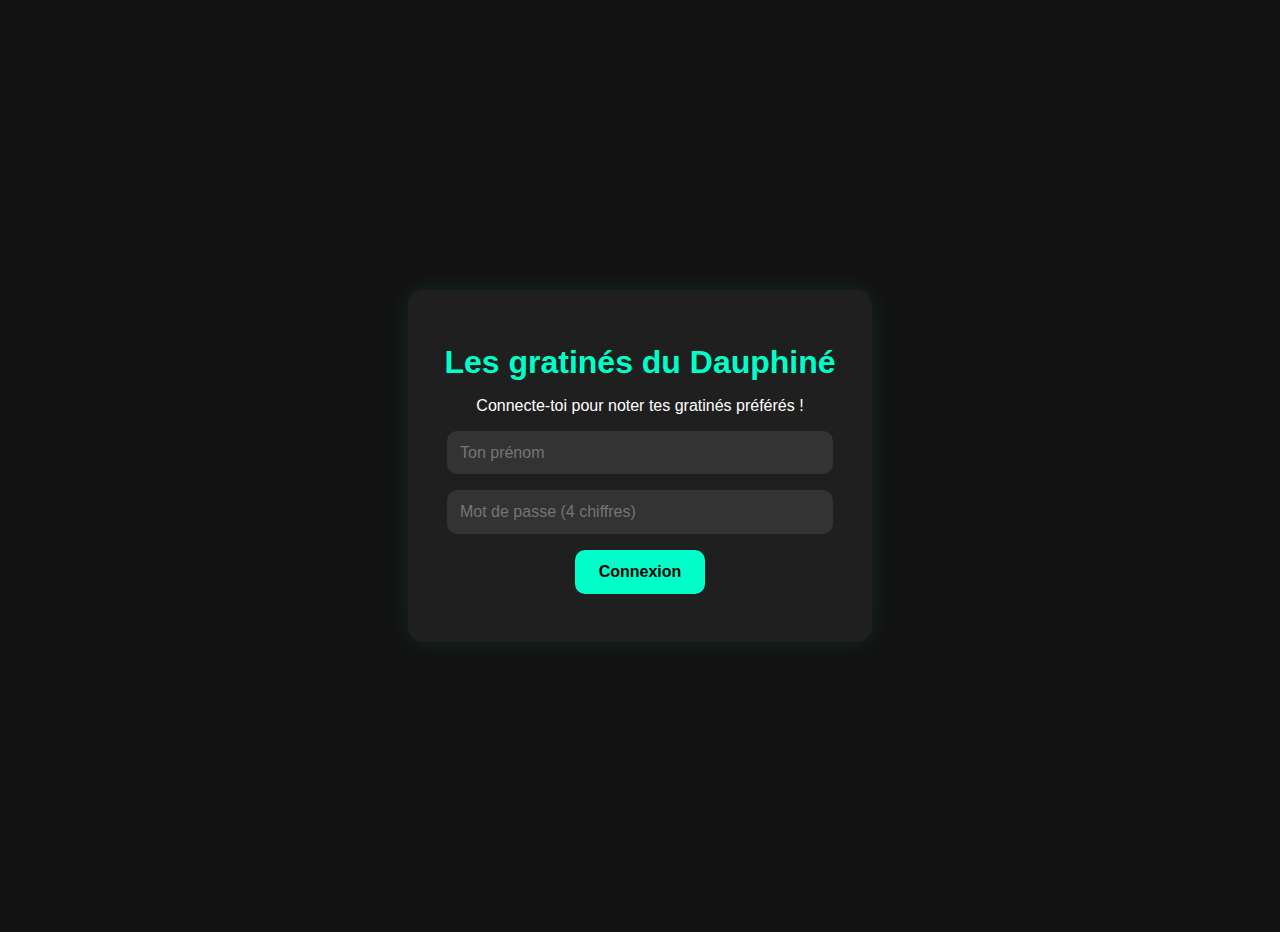
<file: index.html>
<!DOCTYPE html>
<html lang="fr">
<head>
  <meta charset="UTF-8" />
  <meta name="viewport" content="width=device-width, initial-scale=1.0"/>
  <title>Les gratinés du Dauphiné</title>
  <link rel="stylesheet" href="style.css"/>
</head>
<body>
  <div class="container login-container">
    <h1>Les gratinés du Dauphiné</h1>
    <p>Connecte-toi pour noter tes gratinés préférés !</p>
    <form id="login-form">
      <input type="text" id="prenom" placeholder="Ton prénom" required />
      <input type="password" id="mdp" placeholder="Mot de passe (4 chiffres)" required />
      <button type="submit">Connexion</button>
    </form>
    <p id="login-error" class="error-msg"></p>
  </div>

  <script src="script.js"></script>
</body>
</html>
</file>
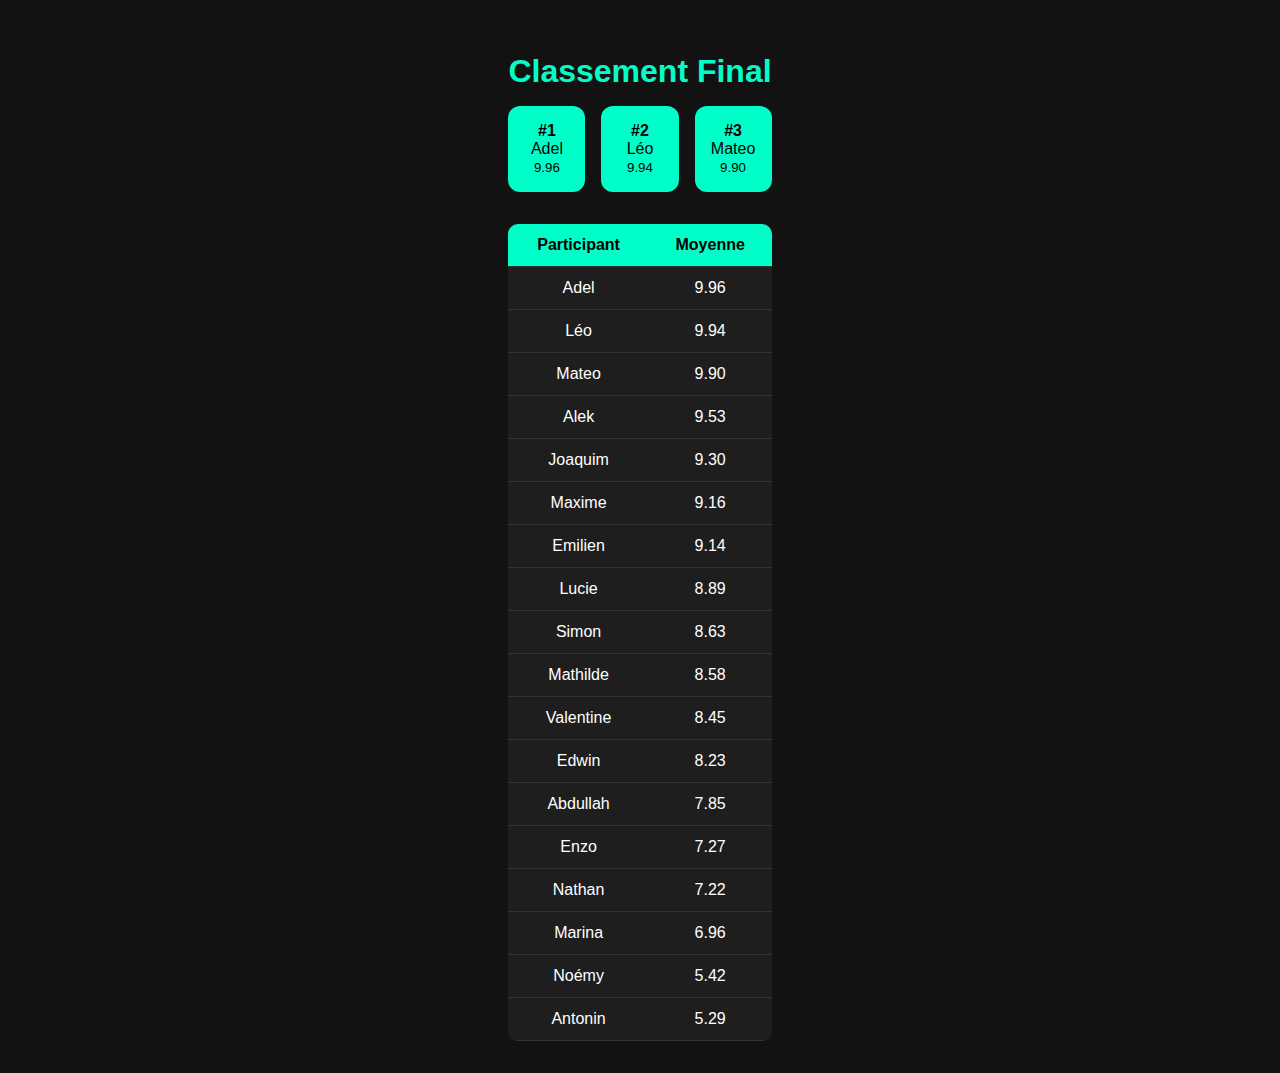
<file: classement.html>
<!DOCTYPE html>
<html lang="fr">
<head>
  <meta charset="UTF-8">
  <title>Classement des Gratinés</title>
  <meta name="viewport" content="width=device-width, initial-scale=1.0">
  <link rel="stylesheet" href="style.css">
  <style>
    .classement-container {
      padding: 1rem;
      color: white;
      background-color: #121212;
    }
    h1 {
      color: #00ffc8;
      text-align: center;
      margin-bottom: 1rem;
    }
    table {
      width: 100%;
      border-collapse: collapse;
      background: #1e1e1e;
      border-radius: 10px;
      overflow: hidden;
    }
    th, td {
      padding: 0.75rem;
      text-align: center;
      border-bottom: 1px solid #333;
    }
    th {
      background: #00ffc8;
      color: #000;
    }
    tr:hover {
      background-color: #292929;
    }
    .podium {
      display: flex;
      justify-content: center;
      gap: 1rem;
      margin-bottom: 2rem;
    }
    .podium-item {
      background-color: #00ffc8;
      color: black;
      padding: 1rem;
      border-radius: 12px;
      text-align: center;
      flex: 1;
    }
  </style>
</head>
<body>
  <div class="classement-container">
    <h1>Classement Final</h1>

    <div class="podium" id="podium">
      <!-- Podium dynamique -->
    </div>

    <table>
      <thead>
        <tr>
          <th>Participant</th>
          <th>Moyenne</th>
        </tr>
      </thead>
      <tbody id="classement-body">
        <!-- Participants dynamiques -->
      </tbody>
    </table>
  </div>

  <script>
    const participants = [
      "Valentine", "Alek", "Antonin", "Edwin", "Joaquim", "Emilien", "Marina",
      "Abdullah", "Léo", "Maxime", "Nathan", "Adel", "Enzo", "Lucie", "Mathilde",
      "Noémy", "Simon", "Mateo"
    ];

    function genererClassement() {
      const classementBody = document.getElementById("classement-body");
      const podium = document.getElementById("podium");

      // Simule des moyennes aléatoires (entre 5 et 10)
      const resultats = participants.map(nom => ({
        nom,
        moyenne: (Math.random() * 5 + 5).toFixed(2)
      }));

      // Trie par moyenne
      resultats.sort((a, b) => b.moyenne - a.moyenne);

      // Affiche podium
      for (let i = 0; i < 3; i++) {
        const item = document.createElement("div");
        item.className = "podium-item";
        item.innerHTML = `<strong>#${i + 1}</strong><br>${resultats[i].nom}<br><small>${resultats[i].moyenne}</small>`;
        podium.appendChild(item);
      }

      // Affiche tous les résultats
      resultats.forEach(p => {
        const row = document.createElement("tr");
        row.innerHTML = `<td>${p.nom}</td><td>${p.moyenne}</td>`;
        classementBody.appendChild(row);
      });
    }

    genererClassement();
  </script>
</body>
</html>
</file>
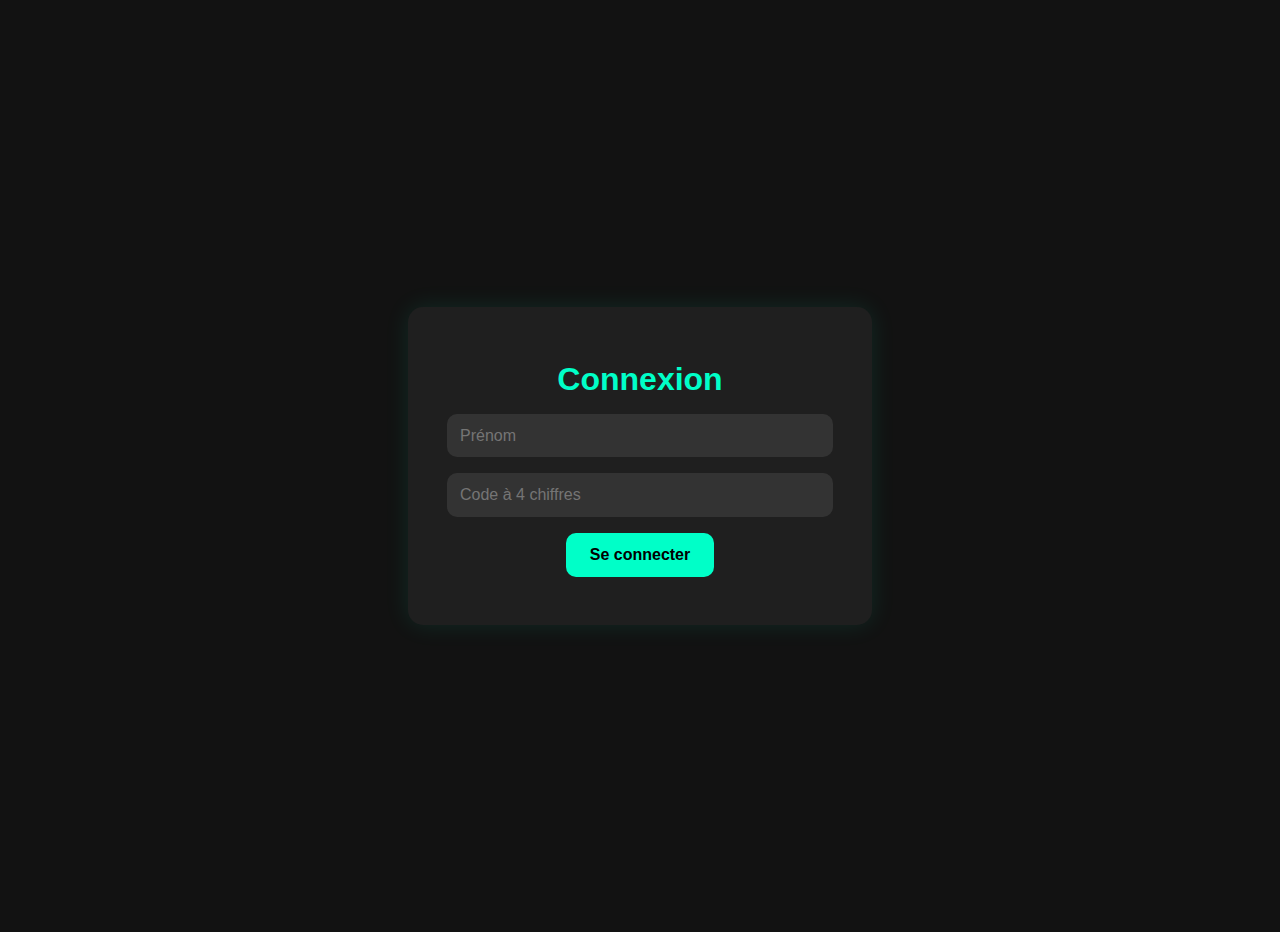
<file: login.html>
<!DOCTYPE html>
<html lang="fr">
<head>
  <meta charset="UTF-8">
  <title>Connexion</title>
  <link rel="stylesheet" href="style.css">
</head>
<body>
  <div class="container">
    <h1>Connexion</h1>
    <form id="loginForm">
      <input type="text" id="prenom" placeholder="Prénom" required>
      <input type="password" id="code" placeholder="Code à 4 chiffres" required>
      <button type="submit" class="btn">Se connecter</button>
    </form>
    <p id="loginError" class="error"></p>
  </div>
  <script src="users.js"></script>
  <script src="script.js"></script>
</body>
</html>
</file>
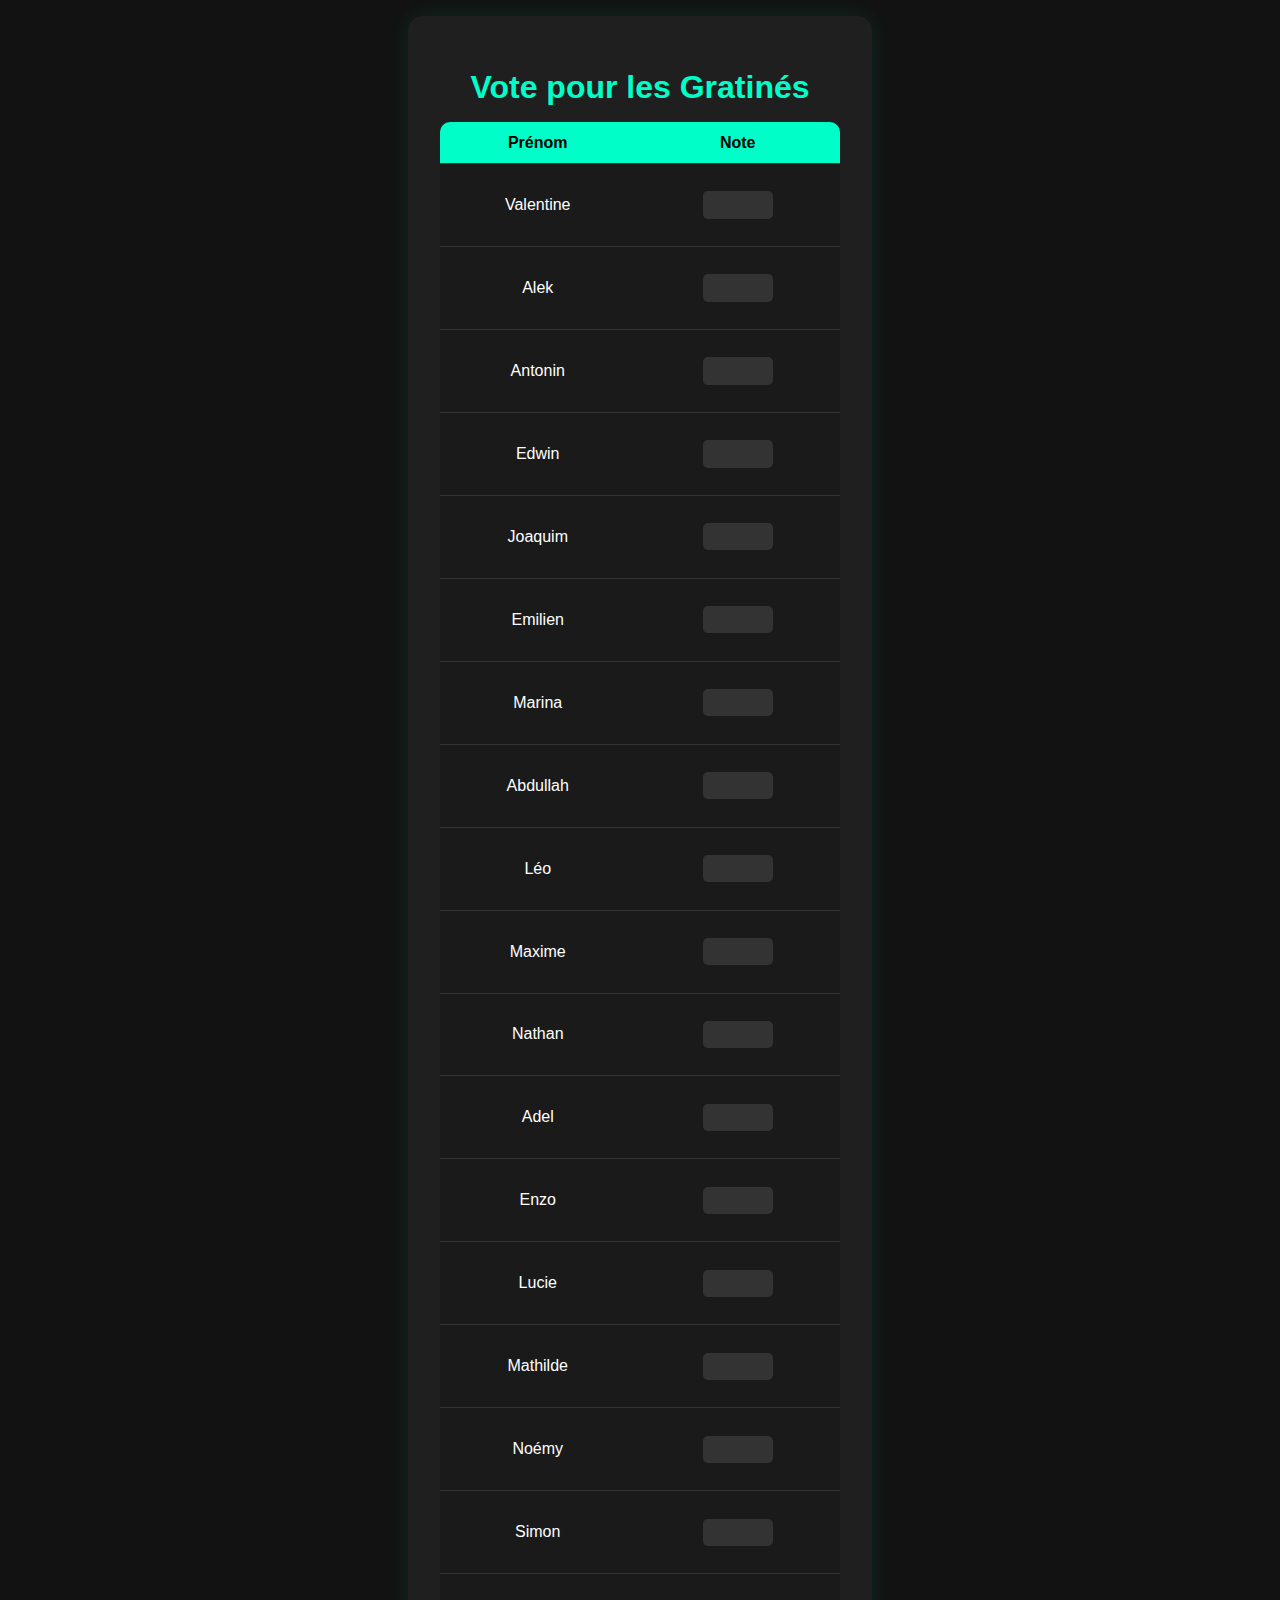
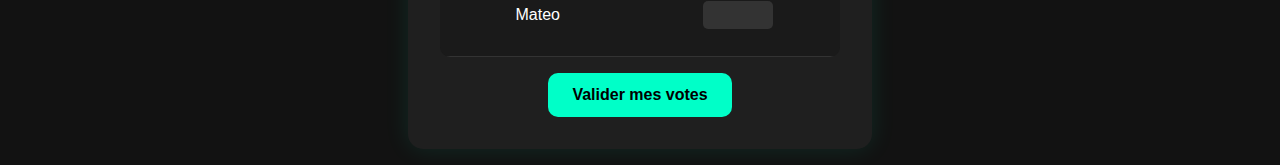
<file: vote.html>
<!DOCTYPE html>
<html lang="fr">
<head>
  <meta charset="UTF-8">
  <title>Classement des Gratinés</title>
  <meta name="viewport" content="width=device-width, initial-scale=1.0">
  <link rel="stylesheet" href="style.css">
  <style>
    .tableau {
      margin-top: 1rem;
      overflow-x: auto;
    }
    table {
      width: 100%;
      border-collapse: collapse;
      background: #1a1a1a;
      color: #fff;
      border-radius: 10px;
      overflow: hidden;
    }
    th, td {
      padding: 0.7rem;
      text-align: center;
      border-bottom: 1px solid #333;
    }
    th {
      background: #00ffc8;
      color: #000;
    }
    tr:hover {
      background: #2a2a2a;
    }
    .note-input {
      width: 60px;
      padding: 0.3rem;
      border-radius: 5px;
      border: none;
      text-align: center;
    }
    .btn-voter {
      margin-top: 1rem;
    }
    .moyenne {
      font-weight: bold;
      color: #00ffc8;
    }
  </style>
</head>
<body>
  <div class="container">
    <h1>Vote pour les Gratinés</h1>
    <form id="vote-form">
      <div class="tableau">
        <table id="vote-table">
          <thead>
            <tr>
              <th>Prénom</th>
              <th>Note</th>
            </tr>
          </thead>
          <tbody id="vote-body">
            <!-- Rempli dynamiquement -->
          </tbody>
        </table>
      </div>
      <button class="btn-voter" type="submit">Valider mes votes</button>
    </form>
  </div>

  <script>
    const participants = [
      "Valentine", "Alek", "Antonin", "Edwin", "Joaquim", "Emilien", "Marina",
      "Abdullah", "Léo", "Maxime", "Nathan", "Adel", "Enzo", "Lucie", "Mathilde",
      "Noémy", "Simon", "Mateo"
    ];

    const urlParams = new URLSearchParams(window.location.search);
    const currentUser = urlParams.get("prenom");

    const tbody = document.getElementById("vote-body");

    participants.forEach(nom => {
      if (nom.toLowerCase() !== currentUser) {
        const row = document.createElement("tr");
        row.innerHTML = `
          <td>${nom}</td>
          <td><input class="note-input" type="number" min="0" max="10" /></td>
        `;
        tbody.appendChild(row);
      }
    });

    document.getElementById("vote-form").addEventListener("submit", (e) => {
      e.preventDefault();
      alert("Votes enregistrés !");
      window.location.href = "classement.html";
    });
  </script>
</body>
</html>
</file>
<file: style.css>
body {
  margin: 0;
  font-family: 'Segoe UI', sans-serif;
  background: #121212;
  color: #fff;
  display: flex;
  justify-content: center;
  align-items: center;
  min-height: 100vh;
  padding: 1rem;
}

.container {
  background: #1f1f1f;
  padding: 2rem;
  border-radius: 15px;
  box-shadow: 0 0 25px rgba(0, 255, 200, 0.1);
  width: 100%;
  max-width: 400px;
  text-align: center;
}

h1 {
  color: #00ffc8;
  margin-bottom: 0.5rem;
  font-size: 2rem;
}

input {
  display: block;
  margin: 1rem auto;
  padding: 0.8rem;
  width: 90%;
  border-radius: 10px;
  border: none;
  background: #333;
  color: white;
  font-size: 1rem;
}

button {
  padding: 0.8rem 1.5rem;
  border: none;
  background: #00ffc8;
  color: #000;
  font-weight: bold;
  font-size: 1rem;
  border-radius: 10px;
  cursor: pointer;
  transition: background 0.3s;
}

button:hover {
  background: #00e0b5;
}

.error-msg {
  color: #ff4c4c;
  margin-top: 1rem;
}
</file>
